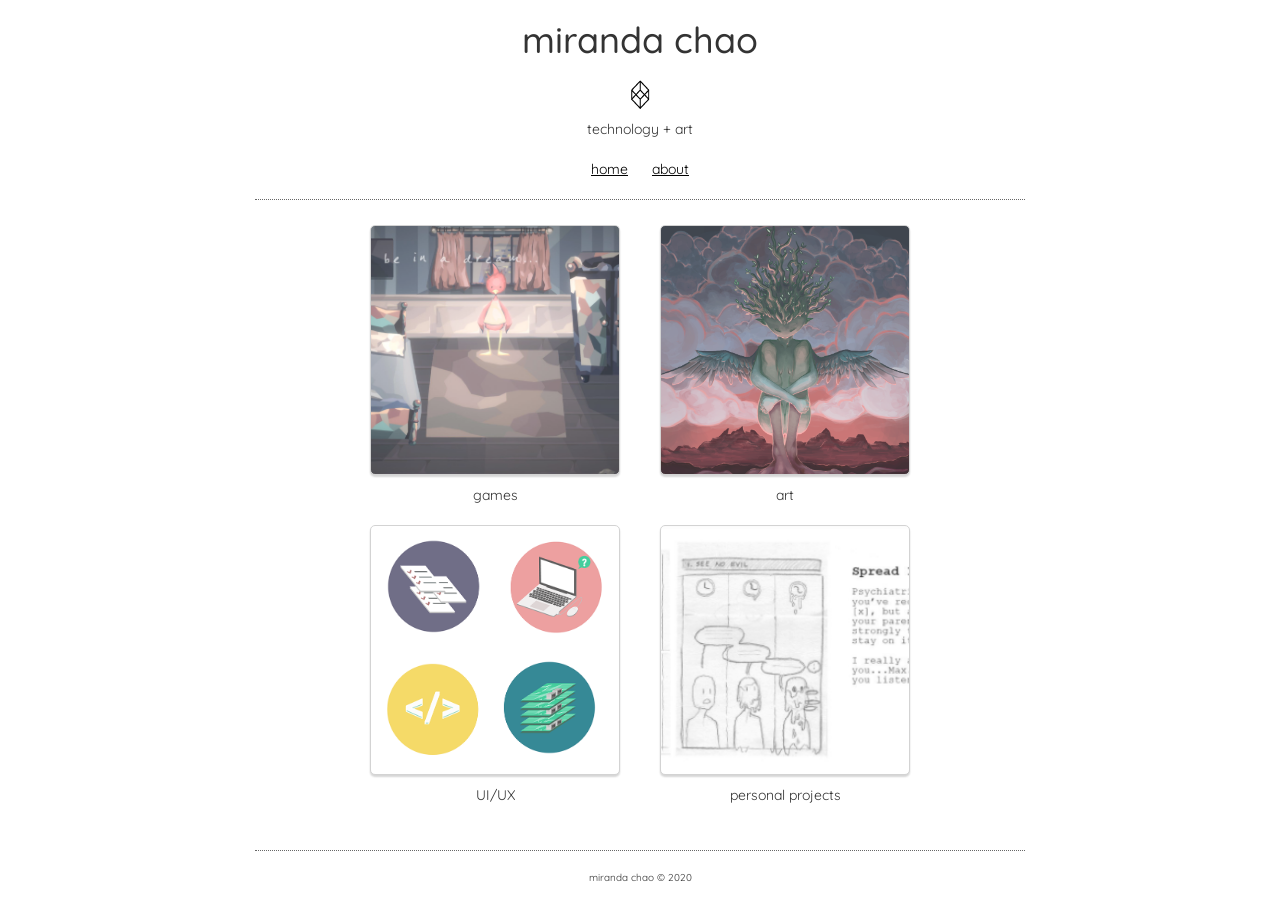
<file: index.html>
<!DOCTYPE html>
<html>
<head>
	<title>miranda chao</title>
	<link rel="icon"
      type="image/png"
      href="assets/cube.png">
	<link href='https://fonts.googleapis.com/css?family=Quicksand:400,300,700' rel='stylesheet' type='text/css'>
	<link rel="stylesheet" type="text/css" href="index.css">
	<!-- Latest compiled and minified CSS -->
	<link rel="stylesheet" href="http://maxcdn.bootstrapcdn.com/bootstrap/3.3.6/css/bootstrap.min.css">
	<!-- jQuery library -->
	<script src="https://ajax.googleapis.com/ajax/libs/jquery/1.12.0/jquery.min.js"></script>
	<!-- Latest compiled JavaScript -->
	<script src="http://maxcdn.bootstrapcdn.com/bootstrap/3.3.6/js/bootstrap.min.js"></script>
	<meta name="viewport" content="width=device-width, initial-scale=1">
</head>
<body class="body">

<div class="container">
	<div class="header">
		<div>
			<h1>miranda chao</h1>
			<img class="cube" src="assets/cube.png">
			<br>
			<p>technology + art</p>
		</div>
		<nav class="main-nav">
			<ul class="nav-list">
				<li><a href="index.html">home</a></li>
				<li><a href="about.html">about</a></li>
			</ul>
		</nav>
	</div>
	<div class="content">
		<div class="section">
			<div class="wrapper">
				<a href="games.html"><div class="block games-block"></div></a>
			</div>
			<p>games</p>
		</div>
		<div class="section">
			<div class="wrapper">
				<a href="art.html"><div class="block art-block"></div></a>
			</div>
			<p>art</p>
		</div>
		<div class="section">
			<div class="wrapper">
				<a href="design.html"><div class="block design-block"></div></a>
			</div>
			<p>UI/UX</p>
		</div>
		<div class="section">
			<div class="wrapper">
				<a href="projects.html"><div class="block personal-block"></div></a>
			</div>
		<p>personal projects</p>
		</div>

	</div>
	<div class="footer">
		<p>miranda chao &copy; 2020</p>
	</div>
</div>

</body>
</html>
</file>
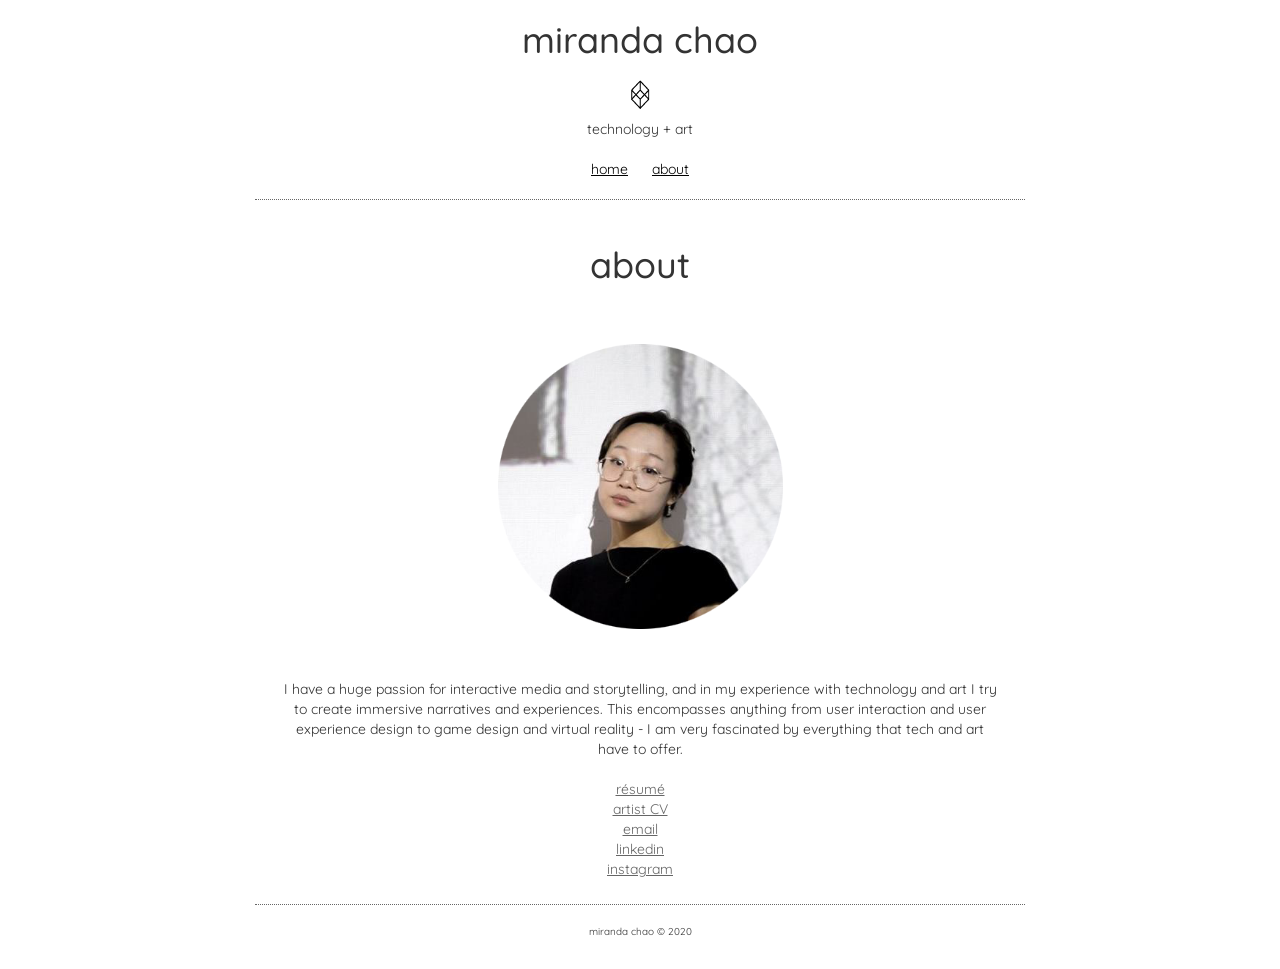
<file: about.html>
<!DOCTYPE html>
<html>
<head>
	<title>miranda chao</title>
	<link rel="icon"
      type="image/png"
      href="assets/cube.png">
	<link href='https://fonts.googleapis.com/css?family=Quicksand:400,300,700' rel='stylesheet' type='text/css'>
	<link rel="stylesheet" type="text/css" href="index.css">
	<!-- Latest compiled and minified CSS -->
	<link rel="stylesheet" href="http://maxcdn.bootstrapcdn.com/bootstrap/3.3.6/css/bootstrap.min.css">
	<!-- jQuery library -->
	<script src="https://ajax.googleapis.com/ajax/libs/jquery/1.12.0/jquery.min.js"></script>
	<!-- Latest compiled JavaScript -->
	<script src="http://maxcdn.bootstrapcdn.com/bootstrap/3.3.6/js/bootstrap.min.js"></script>
	<meta name="viewport" content="width=device-width, initial-scale=1">
</head>
<body class="body">

<div class="container">
	<div class="header">
		<div>
			<h1>miranda chao</h1>
			<img class="cube" src="assets/cube.png">
			<br>
			<p>technology + art</p>
		</div>
		<nav class="main-nav">
			<ul class="nav-list">
				<li><a href="index.html">home</a></li>
				<li><a href="about.html">about</a></li>
			</ul>
		</nav>
	</div>
	<div class="content">
		<h1>about</h1>
		<div class="text">
			<div class="pic">
				<img class="med-img" src="assets/professionalpic2020.png" width="200">
			</div>
			I have a huge passion for interactive media and storytelling, and in my experience with technology and art I try to create immersive narratives and experiences. This encompasses anything from user interaction and user experience design to game design and virtual reality - I am very fascinated by everything that tech and art have to offer.
			<br><br>
			<a href="Miranda_Chao_Resume.pdf" target="_blank">résumé</a><br>
			<a href="artist CV.pdf" target="_blank">artist CV</a><br>
			<a href="mailto:miranda_chao@alumni.brown.edu" target="_blank">email</a><br>
			<a href="https://www.linkedin.com/in/mirandachao/" target="_blank">linkedin</a><br>
			<a href="https://www.instagram.com/actual_ghost_art/" target="_blank">instagram</a><br>

		</div>
	</div>
	<div class="footer">
		<p>miranda chao &copy; 2020</p>
	</div>
</div>

</body>
</html>
</file>
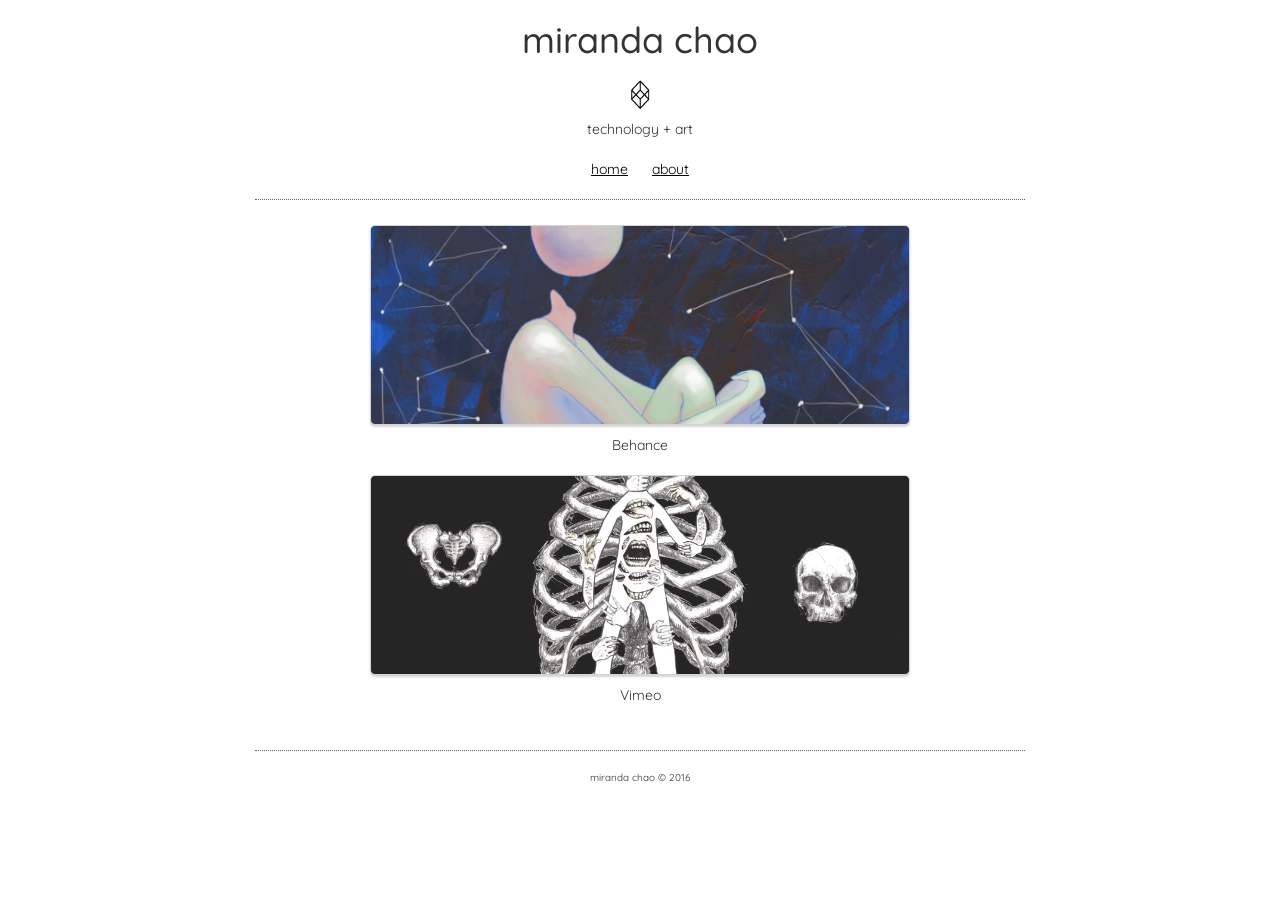
<file: art.html>
<!DOCTYPE html>
<html>
<head>
	<title>miranda chao</title>
	<link rel="icon"
      type="image/png"
      href="assets/cube.png">
	<link href='https://fonts.googleapis.com/css?family=Quicksand:400,300,700' rel='stylesheet' type='text/css'>
	<link rel="stylesheet" type="text/css" href="index.css">
	<!-- Latest compiled and minified CSS -->
	<link rel="stylesheet" href="http://maxcdn.bootstrapcdn.com/bootstrap/3.3.6/css/bootstrap.min.css">
	<!-- jQuery library -->
	<script src="https://ajax.googleapis.com/ajax/libs/jquery/1.12.0/jquery.min.js"></script>
	<!-- Latest compiled JavaScript -->
	<script src="http://maxcdn.bootstrapcdn.com/bootstrap/3.3.6/js/bootstrap.min.js"></script>
	<meta name="viewport" content="width=device-width, initial-scale=1">
</head>
<body class="body">

<div class="container">
	<div class="header">
		<div>
			<h1>miranda chao</h1>
			<img class="cube" src="assets/cube.png">
			<br>
			<p>technology + art</p>
		</div>
		<nav class="main-nav">
			<ul class="nav-list">
				<li><a href="index.html">home</a></li>
				<li><a href="about.html">about</a></li>
			</ul>
		</nav>
	</div>
	<div class="content">
		<div class="double-section">
			<div class="double-wrapper">
				<a href="https://www.behance.net/mirandachao" target="_blank"><div class="double-block behance-block"></div></a>
			</div>
			<p>Behance</p>
		</div>
		<div class="double-section">
			<div class="double-wrapper">
				<a href="https://vimeo.com/user70850997" target="_blank"><div class="double-block vimeo-block"></div></a>
			</div>
			<p>Vimeo</p>
		</div>
	</div>
	<div class="footer">
		<p>miranda chao &copy; 2016</p>
	</div>
</div>

</body>
</html>
</file>
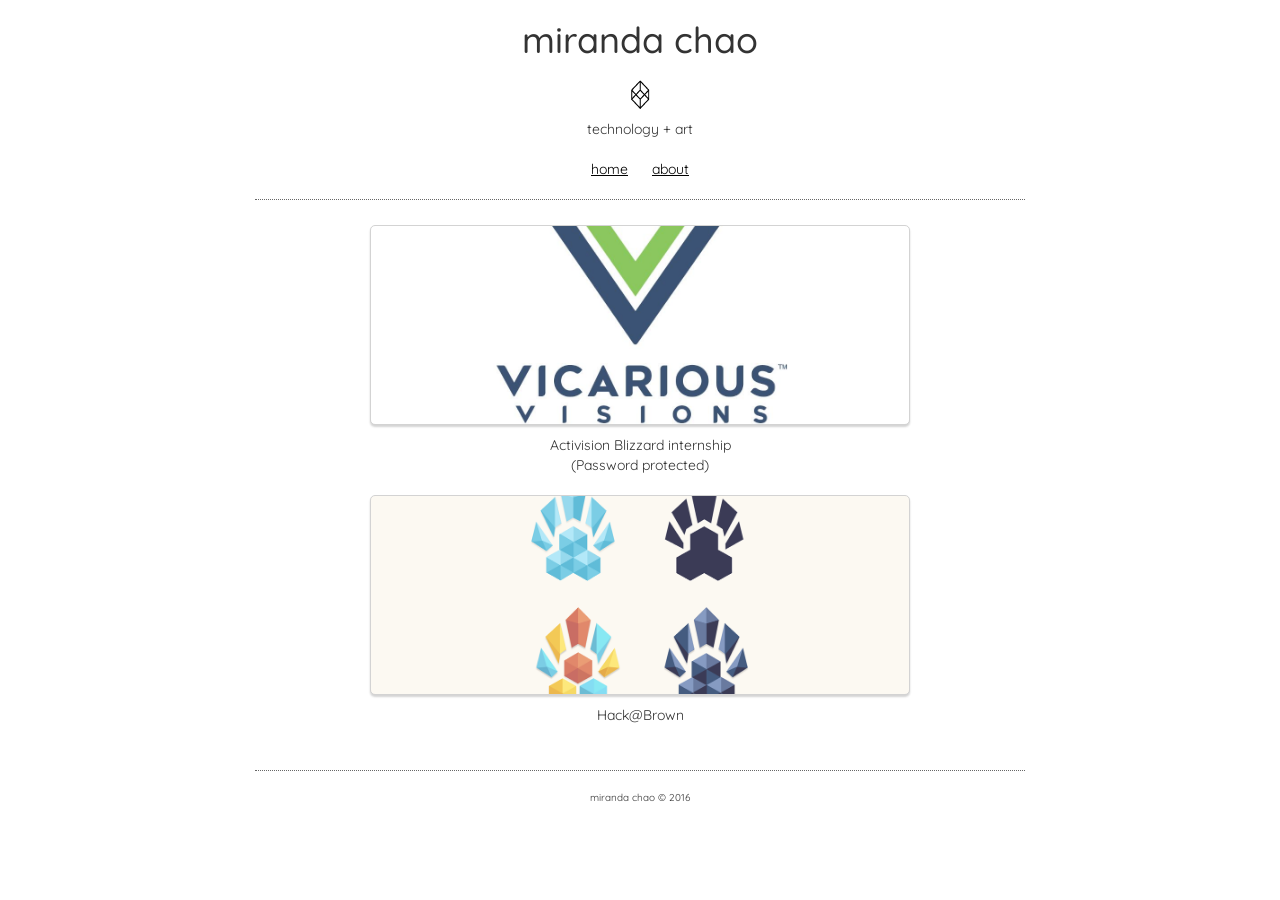
<file: design.html>
<!DOCTYPE html>
<html>
<head>
	<title>miranda chao</title>
	<link rel="icon"
      type="image/png"
      href="assets/cube.png">
	<link href='https://fonts.googleapis.com/css?family=Quicksand:400,300,700' rel='stylesheet' type='text/css'>
	<link rel="stylesheet" type="text/css" href="index.css">
	<!-- Latest compiled and minified CSS -->
	<link rel="stylesheet" href="http://maxcdn.bootstrapcdn.com/bootstrap/3.3.6/css/bootstrap.min.css">
	<!-- jQuery library -->
	<script src="https://ajax.googleapis.com/ajax/libs/jquery/1.12.0/jquery.min.js"></script>
	<!-- Latest compiled JavaScript -->
	<script src="http://maxcdn.bootstrapcdn.com/bootstrap/3.3.6/js/bootstrap.min.js"></script>
	<meta name="viewport" content="width=device-width, initial-scale=1">
</head>
<body class="body">

<div class="container">
	<div class="header">
		<div>
			<h1>miranda chao</h1>
			<img class="cube" src="assets/cube.png">
			<br>
			<p>technology + art</p>
		</div>
		<nav class="main-nav">
			<ul class="nav-list">
				<li><a href="index.html">home</a></li>
				<li><a href="about.html">about</a></li>
			</ul>
		</nav>
	</div>
	<div class="content">
		<div class="double-section">
			<div class="double-wrapper">
				<a href="https://mirandachaodestiny.myportfolio.com/" target="_blank"><div class="double-block destiny-block"></div></a>
			</div>
			<p>Activision Blizzard internship<br>(Password protected)</p>
		</div>
		<div class="double-section">
			<div class="double-wrapper">
				<a href="https://miranda-hackatbrown2017.myportfolio.com/" target="_blank"><div class="double-block hab-block"></div></a>
			</div>
			<p>Hack@Brown</p>
		</div>
	</div>
	<div class="footer">
		<p>miranda chao &copy; 2016</p>
	</div>
</div>

</body>
</html>
</file>
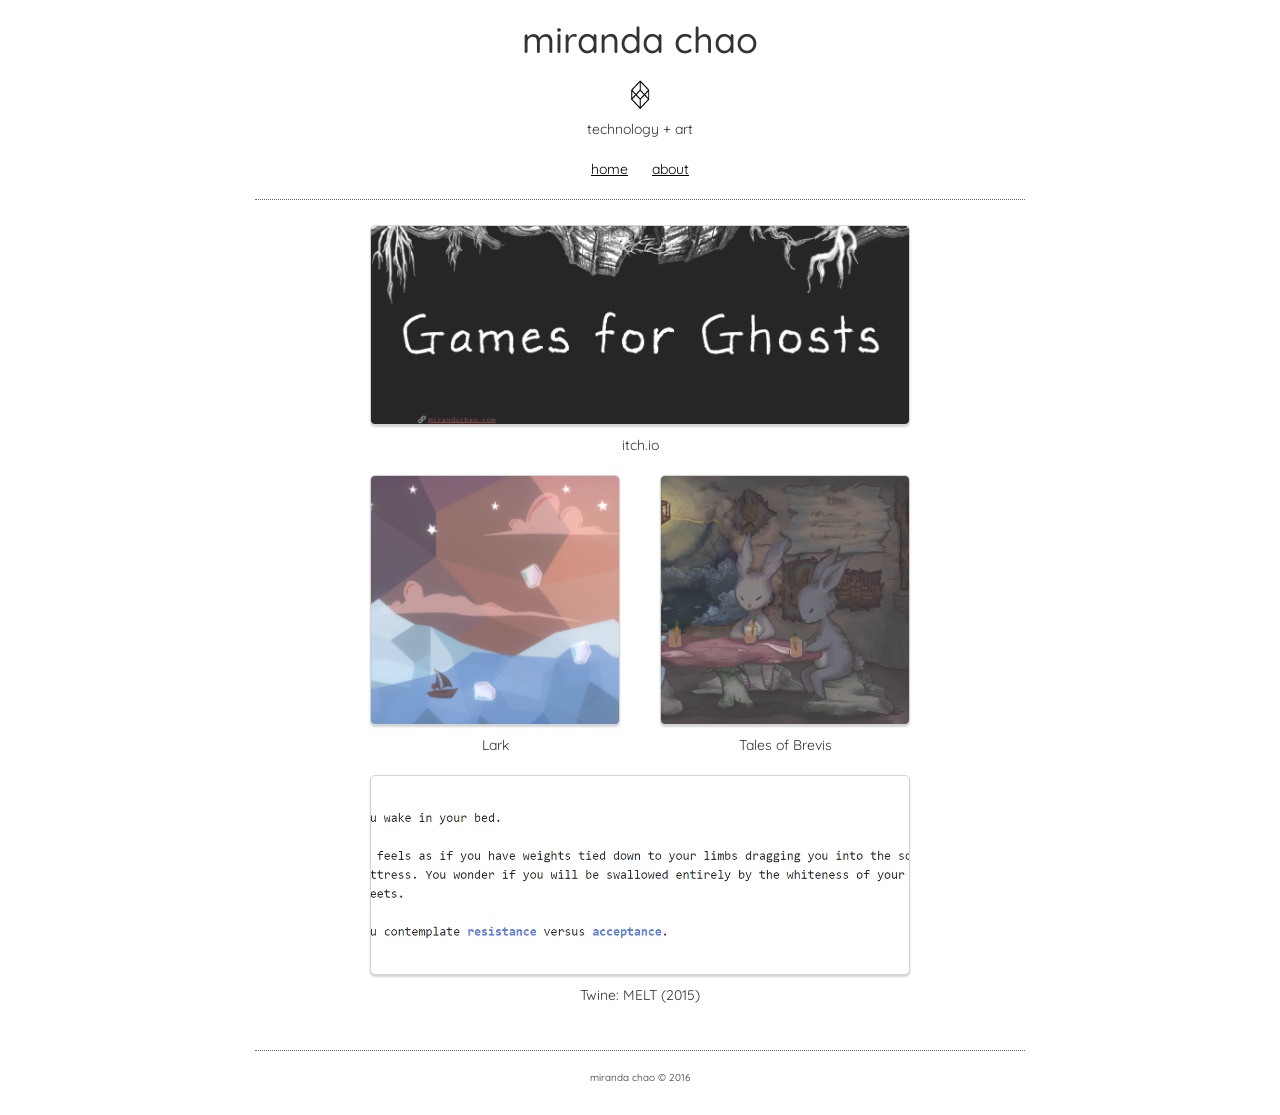
<file: games.html>
<!DOCTYPE html>
<html>
<head>
	<title>miranda chao</title>
	<link rel="icon"
      type="image/png"
      href="assets/cube.png">
	<link href='https://fonts.googleapis.com/css?family=Quicksand:400,300,700' rel='stylesheet' type='text/css'>
	<link rel="stylesheet" type="text/css" href="index.css">
	<!-- Latest compiled and minified CSS -->
	<link rel="stylesheet" href="http://maxcdn.bootstrapcdn.com/bootstrap/3.3.6/css/bootstrap.min.css">
	<!-- jQuery library -->
	<script src="https://ajax.googleapis.com/ajax/libs/jquery/1.12.0/jquery.min.js"></script>
	<!-- Latest compiled JavaScript -->
	<script src="http://maxcdn.bootstrapcdn.com/bootstrap/3.3.6/js/bootstrap.min.js"></script>
	<meta name="viewport" content="width=device-width, initial-scale=1">
</head>
<body class="body">

<div class="container">
	<div class="header">
		<div>
			<h1>miranda chao</h1>
			<img class="cube" src="assets/cube.png">
			<br>
			<p>technology + art</p>
		</div>
		<nav class="main-nav">
			<ul class="nav-list">
				<li><a href="index.html">home</a></li>
				<li><a href="about.html">about</a></li>
			</ul>
		</nav>
	</div>
	<div class="content">
		<div class="double-section">
			<div class="double-wrapper">
				<a href="https://actual-ghost.itch.io/" target="_blank"><div class="double-block itchio-block"></div></a>
			</div>
			<p>itch.io</p>
		</div>
		<div class="section">
			<div class="wrapper">
				<a href="https://ds75.itch.io/lark" target="_blank"><div class="block lark-block"></div></a>
			</div>
			<p>Lark</p>
		</div>
		<div class="section">
			<div class="wrapper">
					<a href="https://www.microsoft.com/en-us/p/tales-of-brevis-a-beast-called-god/9ns8g9qgfqqp?activetab=pivot:overviewtab&atc=true"><div class="block tales-block"></div></a>
			</div>
			<p>Tales of Brevis</p>
		</div>
		<div class="double-section">
			<div class="double-wrapper">
				<a href="https://philome.la/GhibliGhost/melt/play/index.html" target="_blank"><div class="double-block twine2-block"></div></a>
			</div>
			<p>Twine: MELT (2015)</p>
		</div>

	</div>
	<div class="footer">
		<p>miranda chao &copy; 2016</p>
	</div>
</div>

</body>
</html>
</file>
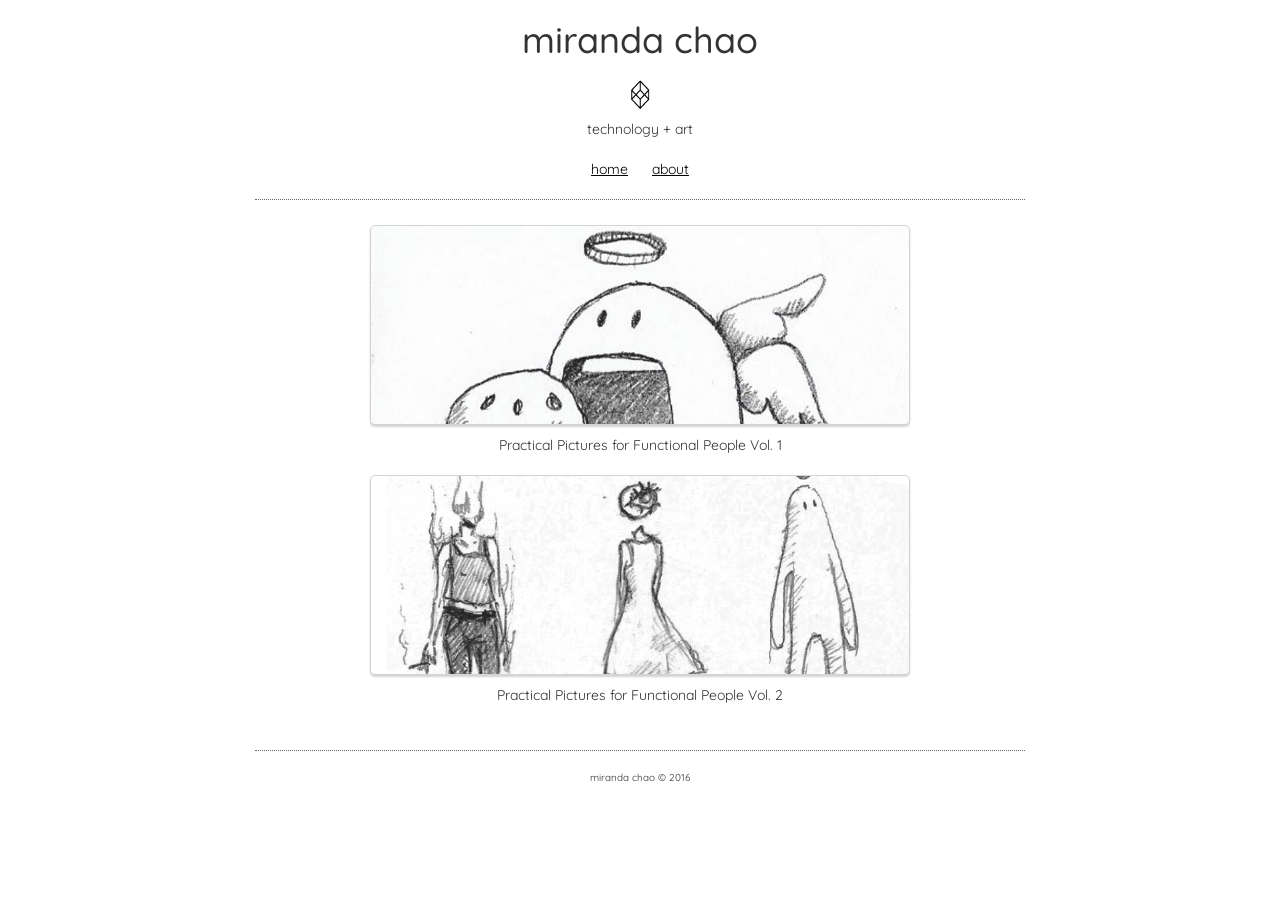
<file: projects.html>
<!DOCTYPE html>
<html>
<head>
	<title>miranda chao</title>
	<link rel="icon"
      type="image/png"
      href="assets/cube.png">
	<link href='https://fonts.googleapis.com/css?family=Quicksand:400,300,700' rel='stylesheet' type='text/css'>
	<link rel="stylesheet" type="text/css" href="index.css">
	<!-- Latest compiled and minified CSS -->
	<link rel="stylesheet" href="http://maxcdn.bootstrapcdn.com/bootstrap/3.3.6/css/bootstrap.min.css">
	<!-- jQuery library -->
	<script src="https://ajax.googleapis.com/ajax/libs/jquery/1.12.0/jquery.min.js"></script>
	<!-- Latest compiled JavaScript -->
	<script src="http://maxcdn.bootstrapcdn.com/bootstrap/3.3.6/js/bootstrap.min.js"></script>
	<meta name="viewport" content="width=device-width, initial-scale=1">
</head>
<body class="body">

<div class="container">
	<div class="header">
		<div>
			<h1>miranda chao</h1>
			<img class="cube" src="assets/cube.png">
			<br>
			<p>technology + art</p>
		</div>
		<nav class="main-nav">
			<ul class="nav-list">
				<li><a href="index.html">home</a></li>
				<li><a href="about.html">about</a></li>
			</ul>
		</nav>
	</div>
	<div class="content">
		<!-- <div class="double-section">
			<div class="double-wrapper">
				<a href="" target="_blank"><div class="double-block"></div></a>
			</div>
			<p>Necessary Evils (Comic)</p>
		</div> -->
		<!-- <div class="double-section">
			<div class="double-wrapper">
				<a href="" target="_blank"><div class="double-block"></div></a>
			</div>
			<p>Surprise Me</p>
		</div> -->
		<div class="double-section">
			<div class="double-wrapper">
				<a href="https://issuu.com/actualghost/docs/1" target="_blank"><div class="double-block zine1block"></div></a>
			</div>
			<p>Practical Pictures for Functional People Vol. 1</p>
		</div>
		<div class="double-section">
			<div class="double-wrapper">
				<a href="https://issuu.com/actualghost/docs/binder1" target="_blank"><div class="double-block zine2block"></div></a>
			</div>
			<p>Practical Pictures for Functional People Vol. 2</p>
		</div>
	</div>
	<div class="footer">
		<p>miranda chao &copy; 2016</p>
	</div>
</div>

</body>
</html>
</file>
<file: index.css>
@media (min-width: 1200px) {

}

.body {
	font-family: 'Quicksand', sans-serif;
}

.container {
	max-width: 800px;
	margin:auto;
}

.header {
	max-width: 800px;
	text-align: center;
}

.content {
	max-width: 800px;
	text-align: center;
	display: flex;
	flex-wrap: wrap;
	justify-content: center;
}

.main-nav {
	border-bottom: 1px dotted #666;
	border-width: 1px 0;
	text-align: center;
	list-style: none;
	padding: 0;
	margin: 0;
}

.nav-list {
	padding: 0px;
}

.main-nav li {
	display: inline-block;
}

.main-nav a {
	display: inline-block;
	padding: 10px;
	color: #000;
	text-decoration: underline;
}

.main-nav a:hover {
	color: #666;
}

.section {
	display: block;
	text-align: center;
	width: 290px;
	padding: 0 0 10px 0;
}

.section p {
	width: inherit;
}

.double-section {
	display: block;
	text-align: center;
	width: 580px;
	padding: 0 0 10px 0;
}

.cube {
	padding: 10px;
}

.wrapper {
	height: 250px;
	width: 250px;
	margin-left: 20px;
	margin-right: 20px;
	margin-bottom: 10px;
}

.double-wrapper {
	height: 200px;
	margin-left: 20px;
	margin-right: 20px;
	margin-bottom: 10px;
}

.img-overlay {
	display: flex;
	justify-content: center;
	align-items: center;
	background-color: #ccc;
	opacity: .5;
	height: inherit;
	font-size: 24px;
	color: black;
}

.block {
	height: 250px;
	width: 250px;
	background-color: #ccc;
	background-position: center center;
	background-size: cover;
	border-radius: 5px 5px 5px 5px;
	border: 1px solid #ccc;
	animation: fadeOut .5s both;
	box-shadow: 0 2px 2px 0 rgba(0,0,0,0.2);
}

.double-block {
	height: 200px;
	width: 540px;
	background: #ccc;
	background-position: center center;
	background-size: cover;
	border-radius: 5px 5px 5px 5px;
	border: 1px solid #ccc;
	animation: fadeOut .5s both;
	box-shadow: 0 2px 2px 0 rgba(0,0,0,0.2);
}

.double-block:hover {
	animation: fadeIn .5s both;
}

.block:hover {
	animation: fadeIn .5s both;
}

@keyframes fadeIn {
	0% {
		opacity: .85;
	}
	100% {
		opacity: 1;
	}
}

@keyframes fadeOut {
	0% {
		opacity: 1;
	}
	100% {
		opacity: .85;
	}
}

.art-block {
	background-image: url("assets/art and illustration/art tile image.png");
}

.design-block {
	background-image: url("assets/ui/design tile image.png");
}

.personal-block {
	background-image: url("assets/personal/comic.png");
}

.games-block {
	background-image: url("assets/games/games tile image.jpg");
}

.destiny-block {
	background-image: url("assets/ui/vv logo.jpg");
}

.hab-block {
	background-image: url("assets/ui/hab tile.png");
}

.itchio-block {
	background-image: url("assets/games/itchio.png")
}

.twine1-block {
	background-image: url("assets/games/twine.png");
}

.twine2-block {
	background-image: url("assets/games/melt.png");
}

.lark-block {
	background-image: url("assets/games/lark.png");
}

.tales-block {
	background-image: url("assets/games/scene2.png");
}

.behance-block {
	background-image: url("assets/art and illustration/behance.png");
}

.vimeo-block {
	background-image: url("assets/art and illustration/vimeo.png");
}

.zine1block {
	background-image: url("assets/personal/vol1.png");
}

.zine2block {
	background-image: url("assets/personal/vol2.png");
}

.square {
	height: 10px;
	width: 10px;
	background: #62bdc5;
}

.section-header {
	display: block;
	text-align: center;
	width: 540px;
	/*text-decoration:overline;*/
	margin: 0 0 5px 0;
	/*border: 1px dotted black;*/
}

.list-item {
	width: 50px;
	text-align: center;
}

.content {
	padding: 25px;
}

.footer {
	border-top: 1px dotted #666;
	border-width: 1px 0;
	text-align: center;
	padding: 20px;
}

.footer p {
	padding: 15x;
	font-size: 10px;
}

.text a{
	color: #666;
	text-decoration: underline;
	text-align: center;
}

.pic {
	padding: 25px;
}

.text img {
	padding: 25px;
	display: block;
	width: 100%;
	margin-left: auto;
	margin-right: auto;
}

.text .sprites {
	width: 12%;
}

.text .sml-img {
	width: 25%;
}

.text .med-img {
	width: 50%;
}

@media only screen and (max-width: 600px) {
	.double-block {
		height: 250px;
		width: 250px;
		background: #ccc;
		background-position: center center;
		background-size: cover;
		border-radius: 5px 5px 5px 5px;
		border: 1px solid #ccc;
		animation: fadeOut .5s both;
		box-shadow: 0 2px 2px 0 rgba(0,0,0,0.2);
	}
	.double-wrapper {
		height: 250px;
		width: 250px;
		margin-left: 20px;
		margin-right: 20px;
		margin-bottom: 10px;
	}
	.double-section {
		display: block;
		text-align: center;
		width: 290px;
	}
	.destiny-block {
		background-image: url("assets/ui/vv logo.jpg");
	}

	.hab-block {
		background-image: url("assets/ui/hab tile.png");
	}

	.twine1-block {
		background-image: url("assets/games/twine.png");
	}

	.twine2-block {
		background-image: url("assets/games/melt.png");
	}

	.itchio-block {
		background-image: url("assets/games/itchio.png")
	}

	.behance-block {
		background-image: url("assets/art and illustration/behance.png");
	}

	.vimeo-block {
		background-image: url("assets/art and illustration/vimeo.png");
	}
	.zine1block {
		background-image: url("assets/personal/vol1.png");
	}

	.zine2block {
		background-image: url("assets/personal/vol2.png");
	}
}
</file>
